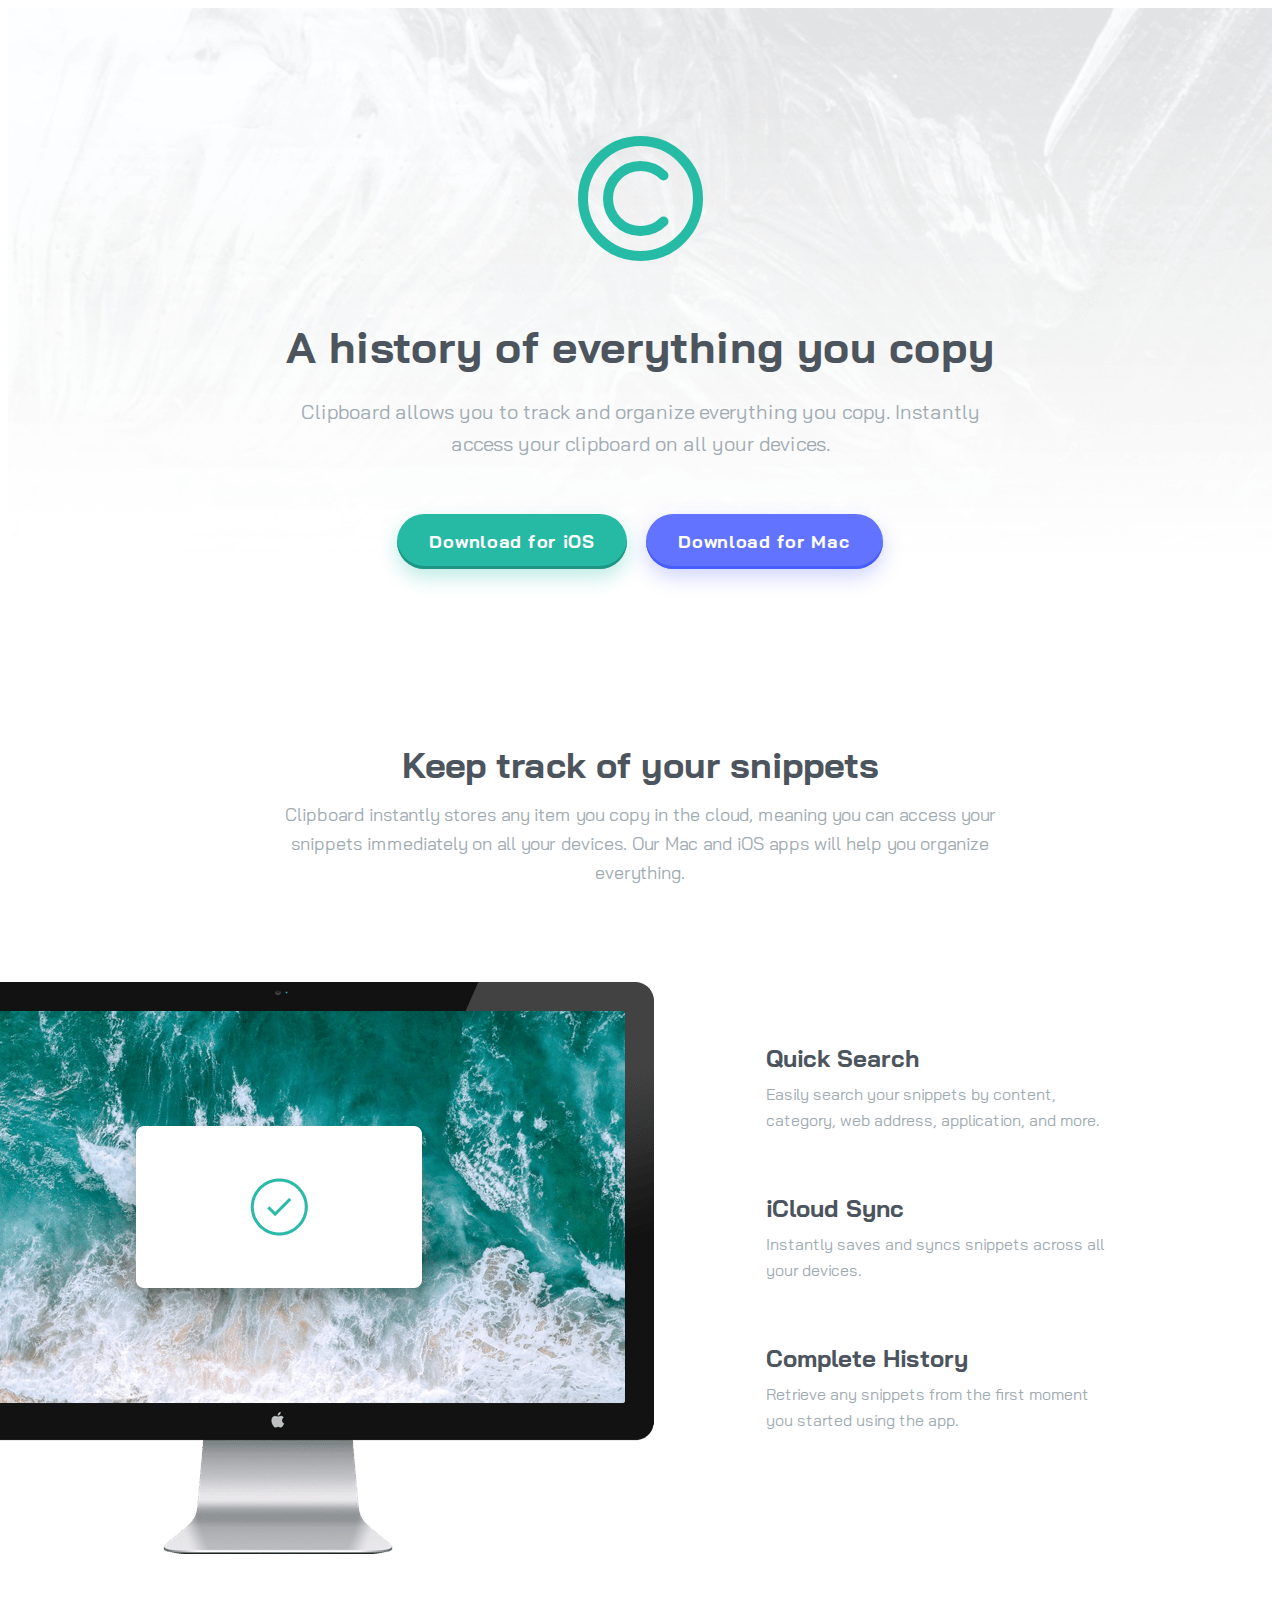
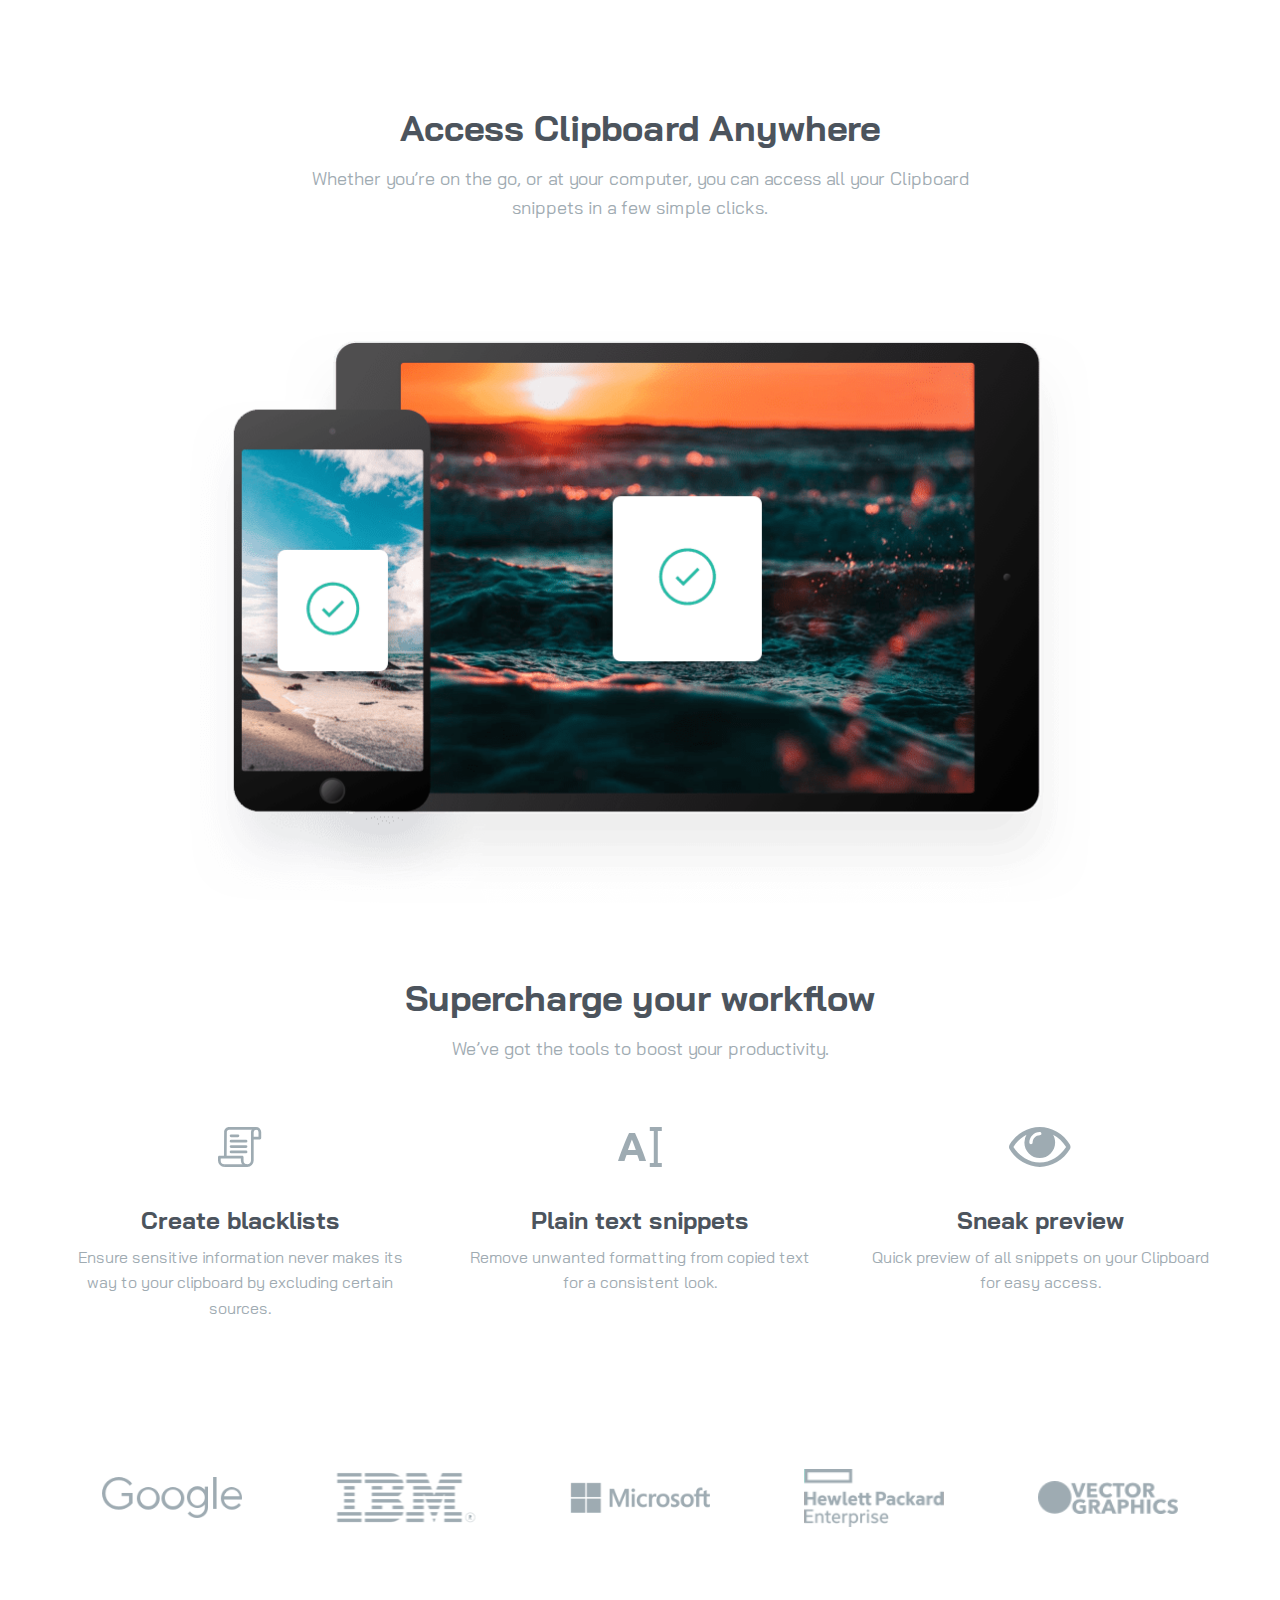
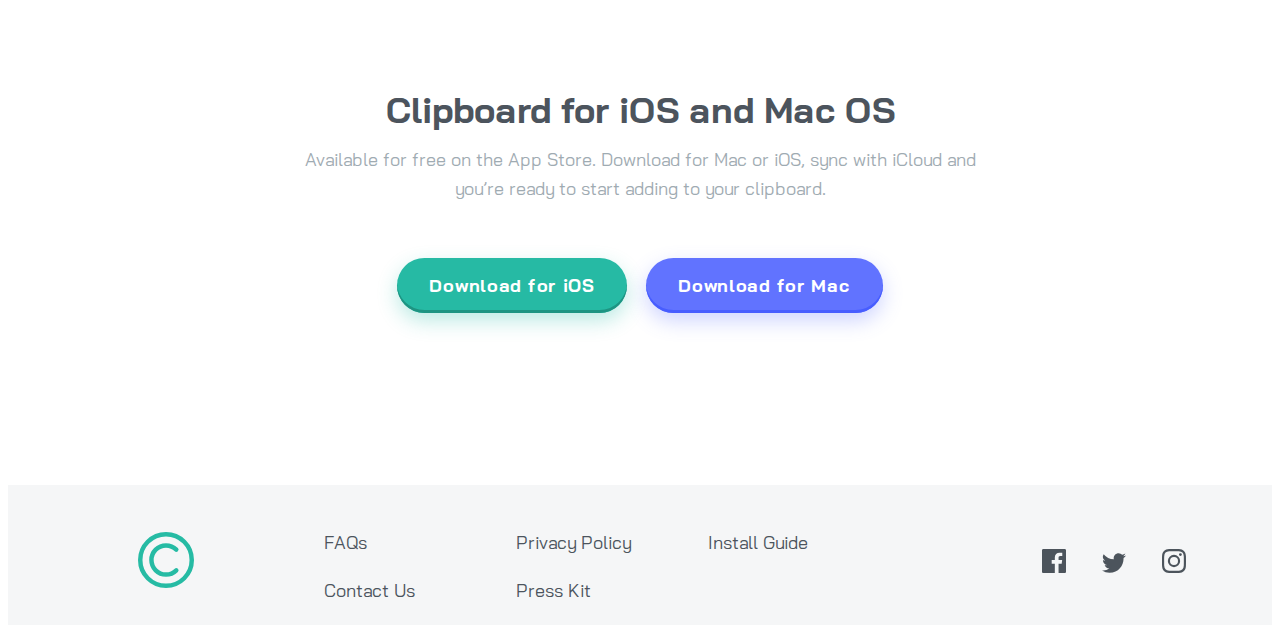
<file: index.html>
<!DOCTYPE html>
<html lang="en">
<head>
  <meta charset="UTF-8">
  <meta name="viewport" content="width=device-width, initial-scale=1.0"> <!-- displays site properly based on user's device -->

  <link rel="icon" type="image/png" sizes="32x32" href="./images/favicon-32x32.png">
  <link rel="stylesheet" href="main.css">
  
  <title>Frontend Mentor | Clipboard landing page</title>

</head>

<body>
<section class="header">
  <img src="images/logo.svg" alt="C logo" class="header-logo">
  
    <h1>A history of everything you copy</h1>
    <p class="h1-paragraph">
      Clipboard allows you to track and organize everything you
      copy. Instantly access your clipboard on all your devices.
    </p>

  <a href="https://twitter.com/CoderMatching" class="download-button ios-download">Download for iOS</a>
  <a href="https://twitter.com/CoderMatching" class="download-button mac-download">Download for Mac</a>  
</section>

<section class="features">
  <h2>Keep track of your snippets</h2>

  <p class="h2-paragraph">
    Clipboard instantly stores any item you copy in the cloud,
    meaning you can access your snippets immediately on all your
    devices. Our Mac and iOS apps will help you organize everything.
  </p>

  <div class="feature-container">
    <img src="images/image-computer.png" alt="" class="desktop-showcase">
  
    <div class="info-container">
      <div class="info-text">
        <h3>Quick Search</h3>
        <p>Easily search your snippets by content, category, web address, application, and more.</p>
      </div>
      
      <div class="info-text">
        <h3>iCloud Sync</h3>
        <p>Instantly saves and syncs snippets across all your devices.</p>
      </div>
      
      <div class="info-text">
        <h3>Complete History</h3>
        <p>Retrieve any snippets from the first moment you started using the app.</p>
      </div>
    </div>
  </div>
</section>

<section class="benefits">
  <h2>Access Clipboard Anywhere</h2>
  
 <p class="h2-paragraph">
    Whether you’re on the go, or at your computer, you can access all your Clipboard
    snippets in a few simple clicks.
 </p>
  
  <img src="images/image-devices.png" alt="" class="mobile-showcase">

    <h2>Supercharge your workflow</h2>
    <p class="h2-paragraph">We’ve got the tools to boost your productivity.</p>

  <div class="benefits-container">
    <div class="benefit">
      <img class="benefit-icon" src="images/icon-blacklist.svg" alt="blacklist">
      <div class="info-text">
        <h3>Create blacklists</h3>
        <p>Ensure sensitive information never makes its way to your clipboard by excluding certain sources.</p>
      </div>
    </div>
    
    <div class="benefit">
      <img class="benefit-icon" src="images/icon-text.svg" alt="blacklist">
      <div class="info-text">
        <h3>Plain text snippets</h3>
        <p>Remove unwanted formatting from copied text for a consistent look.</p>
      </div>
    </div>
    
    <div class="benefit">
      <img class="benefit-icon" src="images/icon-preview.svg" alt="blacklist">
      <div class="info-text">
        <h3>Sneak preview</h3>
        <p>Quick preview of all snippets on your Clipboard for easy access.</p>
      </div>
    </div>
  </div>
</section>

<section class="partners">

  <img src="images/logo-google.png" alt="Google Logo" class="partner" id="google-logo">
  <img src="images/logo-ibm.png" alt="IBM Logo" class="partner" id="ibm-logo">
  <img src="images/logo-microsoft.png" alt="Microsoft Logo" class="partner" id="microsoft-logo">
  <img src="images/logo-hp.png" alt="HP Logo" class="partner" id="hp-logo">
  <img src="images/logo-vector-graphics.png" alt="Vector Graphics Logo" class="partner" id="vc-logo">

</section>

<section class="apps">
  <h2>Clipboard for iOS and Mac OS</h2>
    <p class="h2-paragraph">
      Available for free on the App Store. Download for Mac or iOS, sync with iCloud
      and you’re ready to start adding to your clipboard.
    </p>

  <a href="https://twitter.com/CoderMatching" class="download-button ios-download">Download for iOS</a>
  <a href="https://twitter.com/CoderMatching" class="download-button mac-download">Download for Mac</a>  
</section>


<footer>
  <div class="img-container">
    <img src="images/logo.svg" alt="C logo" class="footer-logo">
  </div>

  <div class="link-container">
    <a href="https://twitter.com/CoderMatching" class="footer-link">FAQs</a>
    <a href="https://twitter.com/CoderMatching" class="footer-link">Contact Us</a>
    <a href="https://twitter.com/CoderMatching" class="footer-link">Privacy Policy</a>
    <a href="https://twitter.com/CoderMatching" class="footer-link">Press Kit</a>
    <a href="https://twitter.com/CoderMatching" class="footer-link">Install Guide</a>
  </div>

  <div class="icon-container">
    <a href="https://twitter.com/CoderMatching" class="social-icon"><img src="images/icon-facebook.svg" alt="Facebook Icon"></a>
    <a href="https://twitter.com/CoderMatching" class="social-icon"><img src="images/icon-twitter.svg" alt="Twitter Icon"></a>
    <a href="https://twitter.com/CoderMatching" class="social-icon"><img src="images/icon-instagram.svg" alt="Instagram Icon"></a>
  </div>

  <p class="attribution">
      Challenge by <a href="https://www.frontendmentor.io?ref=challenge" target="_blank">Frontend Mentor</a>. 
      Coded by <a href="https://twitter.com/CoderMatching">Your Name Here</a>.
    </p>
</footer>
</body>
</html>
</file>
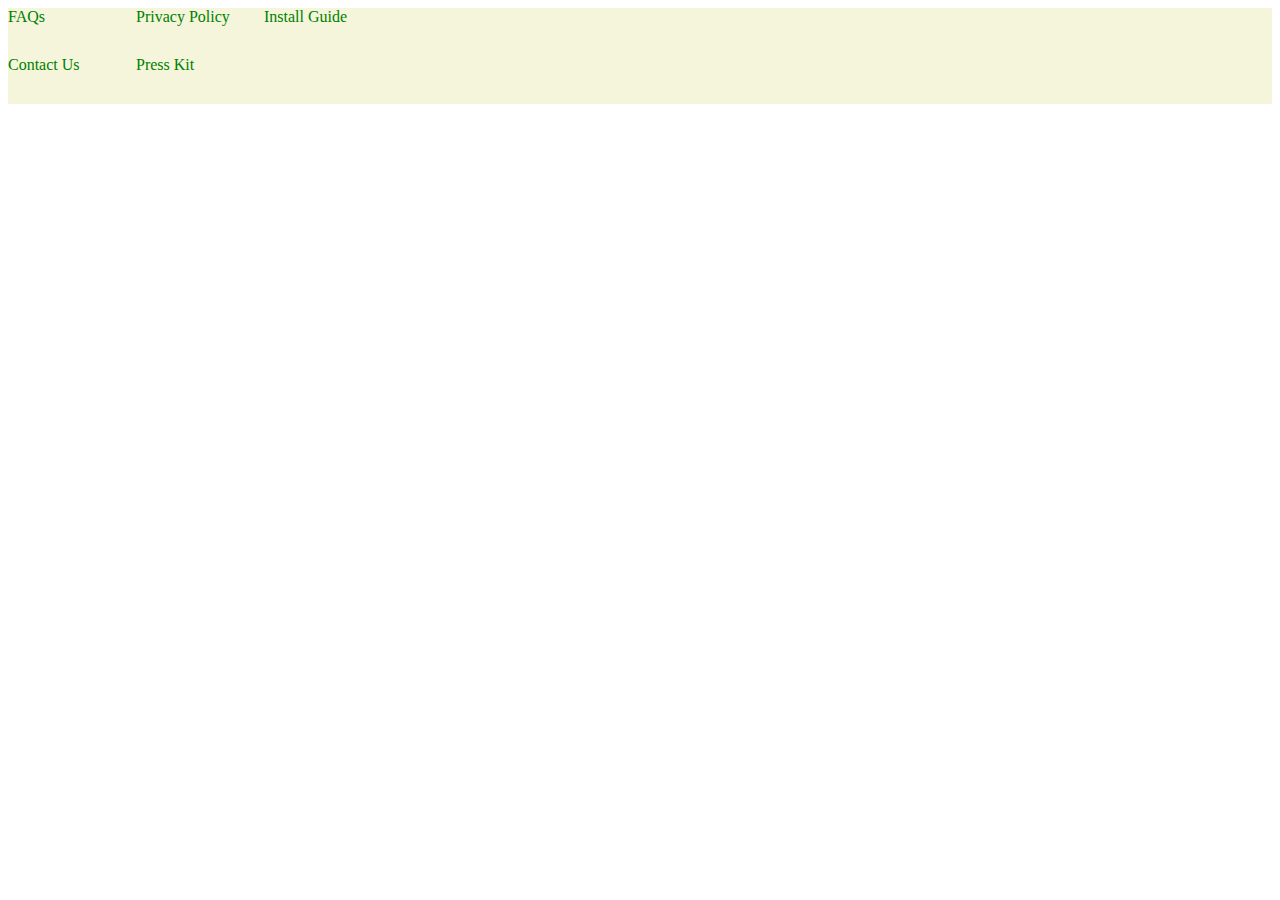
<file: grid_footer_test/index.html>
<!DOCTYPE html>
<html lang="en">
<head>
  <meta charset="UTF-8">
  <meta http-equiv="X-UA-Compatible" content="IE=edge">
  <meta name="viewport" content="width=device-width, initial-scale=1.0">
  <title>Document</title>
  <link rel="stylesheet" href="grid.css">
</head>
<body>
  <div class="link-container">
    <a href="" class="footer-link">FAQs</a>
    <a href="" class="footer-link">Contact Us</a>
    <a href="" class="footer-link">Privacy Policy</a>
    <a href="" class="footer-link">Press Kit</a>
    <a href="" class="footer-link">Install Guide</a>
  </div>
</body>
</html>
</file>
<file: main.css>
@import url("https://fonts.googleapis.com/css2?family=Bai+Jamjuree:wght@400;600&display=swap");
:root {
  --cyan: hsl(171, 66%, 44%);
  --cyan-shade: hsl(171, 66%, 35%);
  --cyan-shadow: hsla(171, 66%, 44%, .3);
  --purple: hsl(233, 100%, 69%);
  --purple-shade: hsl(233, 100%, 64%);
  --purple-shadow: hsla(233, 100%, 69%, .3);
  --dark-grey: hsl(210, 10%, 33%);
  --light-grey: hsl(201, 11%, 66%);
  --light-grey-transparent: hsl(201, 11%, 66%, .1);
}

body {
  font-family: 'Bai Jamjuree', sans-serif;
  text-align: center;
  color: var(--light-grey);
  font-size: 16px;
}

h1, h2, h3 {
  color: var(--dark-grey);
  margin-bottom: .4em;
}

h1 {
  font-size: 34px;
}

h2 {
  font-size: 30px;
}

h3 {
  font-size: 24px;
}

p {
  line-height: 1.6em;
  width: 86%;
  margin: auto;
}

section {
  margin-bottom: 11em;
}

.header {
  background: no-repeat url("images/bg-header-mobile.png");
  background-size: cover;
}

.header .header-logo {
  margin: 8em auto 2em auto;
}

.download-button {
  border-radius: 4em;
  display: inline-block;
  color: white;
  font-size: 18px;
  font-weight: bold;
  letter-spacing: 0.04em;
  text-decoration: none;
  padding: .9em 4.4em;
  margin: 1.5em auto -.2em auto;
}

.download-button:hover {
  -webkit-filter: brightness(108%);
          filter: brightness(108%);
}

.ios-download {
  margin-top: 1em;
  background: var(--cyan);
  -webkit-box-shadow: inset 0 -3px var(--cyan-shade), 0px 8px 20px 0px var(--cyan-shadow);
          box-shadow: inset 0 -3px var(--cyan-shade), 0px 8px 20px 0px var(--cyan-shadow);
}

.mac-download {
  background: var(--purple);
  -webkit-box-shadow: inset 0 -3px var(--purple-shade), 0px 8px 20px 0px var(--purple-shadow);
          box-shadow: inset 0 -3px var(--purple-shade), 0px 8px 20px 0px var(--purple-shadow);
}

img.desktop-showcase {
  width: 320px;
  padding: 5em 0 1.6em;
}

.info-text {
  padding: .2em 0;
  margin-bottom: 1.8em;
}

img.mobile-showcase {
  width: 340px;
  padding: 2.8em 0 4em;
}

.benefit-icon {
  margin-top: 3.2em;
}

section.partners {
  margin-top: -2.8em;
}

img.partner {
  display: block;
  margin: 0 auto 4em auto;
  height: 2.5em;
  width: auto;
}

#microsoft-logo {
  height: 1.8em;
}

#hp-logo {
  height: 3em;
}

#vc-logo {
  height: 1.6em;
}

section.apps {
  margin-top: -2em;
}

footer {
  background: var(--light-grey-transparent);
  margin-top: 10.8em;
  padding-bottom: 3em;
}

.footer-logo {
  width: 56px;
  margin: 3.4em auto 2.6em auto;
}

.footer-link {
  display: block;
  margin: 0 auto 1.4em auto;
  text-decoration: none;
  color: var(--dark-grey);
  font-size: 18px;
}

.footer-link:hover {
  color: var(--cyan);
}

.social-icon img {
  margin: 1em 1em 0 1em;
}

.attribution {
  font-size: 11px;
  text-align: center;
  display: none;
}

.attribution a {
  color: #3e52a3;
}

.social-icon:hover {
  -webkit-filter: brightness(0) saturate(100%) invert(67%) sepia(28%) saturate(1027%) hue-rotate(122deg) brightness(87%) contrast(88%);
          filter: brightness(0) saturate(100%) invert(67%) sepia(28%) saturate(1027%) hue-rotate(122deg) brightness(87%) contrast(88%);
}

@media only screen and (min-width: 768px) {
  h1 {
    font-size: 44px;
    margin: .5em;
  }
  .h1-paragraph {
    font-size: 20px;
  }
  .h2-paragraph {
    font-size: 18px;
  }
  h2 {
    font-size: 36px;
  }
  p {
    max-width: 720px;
  }
  .header {
    background: no-repeat url("images/bg-header-desktop.png");
    background-size: cover;
  }
  .download-button {
    padding: .9em 1.8em;
    margin: 3em .4em -.2em .4em;
  }
  section.features {
    margin-bottom: 7em;
  }
  .feature-container {
    display: -webkit-box;
    display: -ms-flexbox;
    display: flex;
    -webkit-box-pack: center;
        -ms-flex-pack: center;
            justify-content: center;
    gap: 0 7em;
  }
  .feature-container .desktop-showcase {
    -webkit-box-flex: 1;
        -ms-flex: 1;
            flex: 1;
    max-width: 752px;
    -o-object-fit: contain;
       object-fit: contain;
    margin-left: -16%;
  }
  .feature-container .info-container {
    text-align: left;
    margin: 8em 0;
  }
  .feature-container .info-container .info-text {
    max-width: 410px;
  }
  .feature-container .info-container p {
    margin-left: unset;
  }
  .benefits img.mobile-showcase {
    width: unset;
    width: 90%;
    max-width: 900px;
    margin: 4em auto -1.6em auto;
  }
  .benefits-container {
    display: -webkit-box;
    display: -ms-flexbox;
    display: flex;
    -webkit-box-pack: center;
        -ms-flex-pack: center;
            justify-content: center;
    margin-top: .8em;
  }
  .benefit {
    max-width: 400px;
  }
  .benefit .benefit-icon {
    height: 40px;
    margin-bottom: .4em;
  }
  section.partners {
    display: -webkit-box;
    display: -ms-flexbox;
    display: flex;
    -webkit-box-pack: space-evenly;
        -ms-flex-pack: space-evenly;
            justify-content: space-evenly;
    -webkit-box-align: center;
        -ms-flex-align: center;
            align-items: center;
  }
  img.partner, #microsoft-logo, #hp-logo, #vc-logo {
    width: 140px;
    height: auto;
    margin: -1em 0 1em 0;
  }
  footer {
    display: -webkit-box;
    display: -ms-flexbox;
    display: flex;
    -webkit-box-align: center;
        -ms-flex-align: center;
            align-items: center;
    padding-bottom: 0;
    height: 140px;
  }
  .img-container {
    -webkit-box-flex: 1;
        -ms-flex: 1;
            flex: 1;
  }
  .link-container {
    display: -ms-grid;
    display: grid;
    -webkit-box-flex: 2;
        -ms-flex: 2;
            flex: 2;
    grid-auto-flow: column;
    -ms-grid-rows: (minmax(2em, 3em))[2];
        grid-template-rows: repeat(2, minmax(2em, 3em));
    -ms-grid-columns: (minmax(6em, 12em))[3];
        grid-template-columns: repeat(3, minmax(6em, 12em));
    margin-bottom: -3em;
  }
  .footer-link {
    all: unset;
    text-align: left;
    color: var(--dark-grey);
    font-size: 18px;
  }
  .icon-container {
    -webkit-box-flex: 1;
        -ms-flex: 1;
            flex: 1;
  }
}
/*# sourceMappingURL=main.css.map */
</file>
<file: grid_footer_test/grid.css>
.link-container {
  background-color: beige;
  display: -ms-grid;
  display: grid;
  grid-auto-flow: column;
  -ms-grid-rows: (minmax(2em, 3em))[2];
      grid-template-rows: repeat(2, minmax(2em, 3em));
  -ms-grid-columns: (minmax(6em, 8em))[3];
      grid-template-columns: repeat(3, minmax(6em, 8em));
}

.footer-link {
  color: green;
  text-decoration: none;
}
/*# sourceMappingURL=grid.css.map */
</file>
